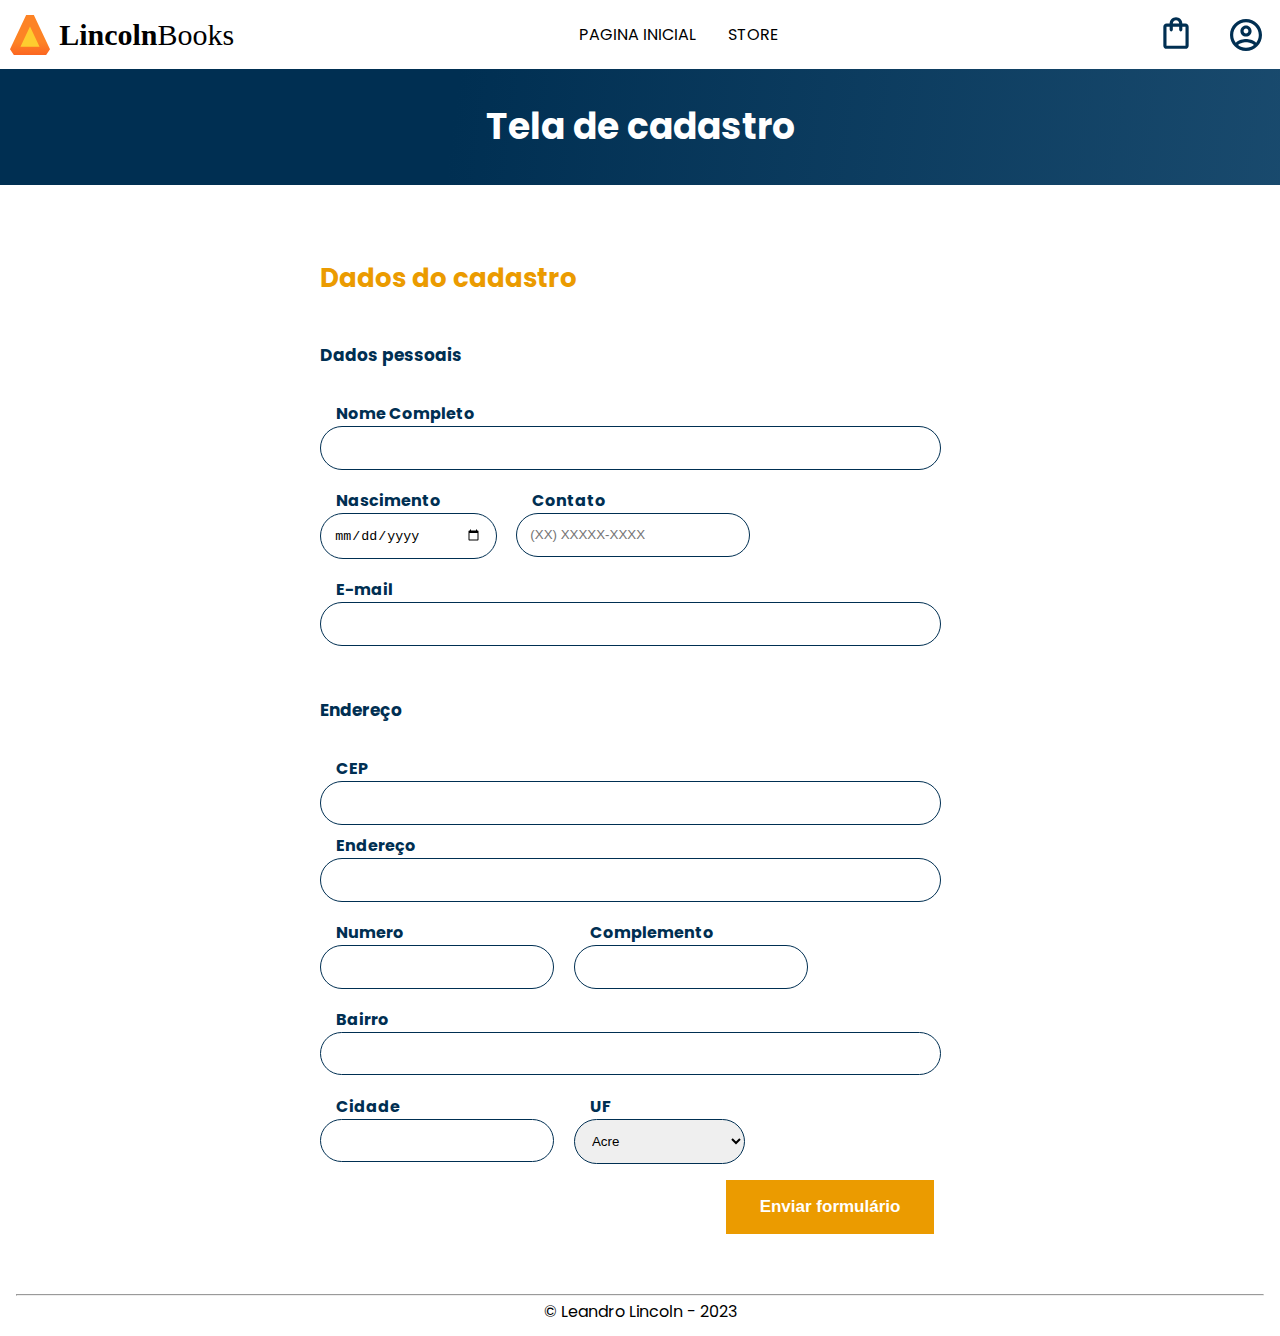
<file: cadastro.html>
<!DOCTYPE html>
<html lang="en">

<head>
    <meta charset="UTF-8">
    <meta name="viewport" content="width=device-width, initial-scale=1.0">
    <link rel="stylesheet" href="./reset.css">
    <link href="https://fonts.googleapis.com/css2?family=Poppins:wght@300;400;500;700&display=swap" rel="stylesheet">
    <link rel="stylesheet" href="https://cdn.jsdelivr.net/npm/swiper@9/swiper-bundle.min.css"/>
    <link rel="stylesheet" href="./styles.css">
    <title>Formulário de cadastro</title>
</head>

<body>

    <header class="cabeçalho">
        <div class="container">
      
                  <input type="checkbox" id="menu" class="container__botao">
      
                  <label for="menu" class="container__rotulo">
                      <span class="cabeçalho__menu-hamburguer container__imagem"></span>
                  </label>
      
                  <ul class="lista-menu">    
                      <li class="lista-menu__titulo">Menu</li>
                      <li class="lista-menu__item">
                          <a href="./index.html" class="lista-menu__link">Pagina Inicial</a>
                      </li>
                      <li class="lista-menu__item">
                          <a href="./store.html" class="lista-menu__link">Store</a>
                      </li>
                  </ul>
      
            <img src="img/Logo.svg" alt="Logo da Alurabooks" class="container__imagem"> 
            <h1 class="container__titulo"><b class="container__titulo--negrito">Lincoln</b>Books</h1>
        </div>
      
        <ul class="opcoes">
      
          <li class="opcoes__item"><a href="./index.html" class="opcoes__link">Pagina Inicial</a></li>
          
          <li class="opcoes__item"><a href="./store.html" class="opcoes__link">Store</a></li>
      </ul>
      
        <div class="container">
            <!-- <a href="#"><img src="img/Favoritos.svg" alt="Meus favoritos"
                class="container__imagem container__imagem-transparente">
            </a> -->
            <a href="#" class="container__link">
                <img src="img/Compras.svg" alt="Carrinho compras" class="container__imagem">
                <p class="container__texto">Carrinho</p>
            </a>
      
            <input type="checkbox" id="menu-user" class="opcoes__menu">
            
            <label for="menu-user" class="opcoes__rotulo">
                <img src="img/Usuário.svg" alt="Meu perfil" class="container__imagem">
                <li class="lista-perfil__titulo">Perfil</li>
            </label>
      
      
            <ul class="lista-perfil">
                <li class="lista-perfil__item">
                    <a href="./perfil.html" class="lista-perfil__link">Meu Perfil</a>  
                </li>
                <li class="lista-perfil__item">
                   <a href="./cadastro.html" class="lista-perfil__link">Cadastrar</a>    
                </li>
          </ul>     
        </div>
      </header>


    <section class="banner">
        <h2 class="banner__titulo">Tela de cadastro</h2>
    </section>

    <main class="principal">
        <h2 class="principal__titulo">Dados do cadastro</h2>

        <form class="principal__formulario" id="formulario" target="_blank"
            onsubmit="location.replace('./cadastro-finalizado.html')">
            <h3 class="principal__subtitulo">Dados pessoais</h3>
            <div class="formulario__campo">
                <label class="campo__etiqueta" for="nome">Nome Completo</label>
                <input name="nome" id="nome" class="campo__escrita" required />
            </div>
            <div class="formulario__dupla">
                <div class="formulario__campo">
                    <label class="campo__etiqueta" for="nascimento">Nascimento</label>
                    <input name="nascimento" id="nascimento" type="date" class="campo__escrita" required />
                </div>
                <div class="formulario__campo">
                    <label class="campo__etiqueta" for="telefone">Contato</label>
                    <input name="telefone" id="telefone" type="tel" placeholder="(XX) XXXXX-XXXX" class="campo__escrita"
                        required />
                </div>
            </div>
            <div class="formulario__campo">
                <label class="campo__etiqueta" for="email">E-mail</label>
                <input name="email" id="email" type="email" class="campo__escrita" required />
            </div>

            <h3 class="principal__subtitulo">Endereço</h3>

            <div class="formulario__campo">
                <label class="campo__etiqueta" for="cep">CEP</label>
                <input name="cep" id="cep" class="campo__escrita" required />
                <div id="erro"></div>
            </div>

            <div class="formulario__campo">
                <label class="campo__etiqueta" for="endereco">Endereço</label>
                <input name="endereco" id="endereco" class="campo__escrita" required />
            </div>
            <div class="formulario__dupla">
                <div class="formulario__campo">
                    <label class="campo__etiqueta" for="numero">Numero</label>
                    <input name="numero" id="numero" class="campo__escrita" required />
                </div>
                <div class="formulario__campo">
                    <label class="campo__etiqueta" for="complemento">Complemento</label>
                    <input name="complemento" id="complemento" class="campo__escrita" />
                </div>
            </div>
            <div class="formulario__campo">
                <label class="campo__etiqueta" for="bairro">Bairro</label>
                <input name="bairro" id="bairro" class="campo__escrita" required />
            </div>
            <div class="formulario__dupla">
                <div class="formulario__campo">
                    <label class="campo__etiqueta" for="cidade">Cidade</label>
                    <input name="cidade" id="cidade" class="campo__escrita" required />
                </div>

                <div class="formulario__campo">
                    <label class="campo__etiqueta" for="estado">UF</label>
                    <select id="estado" name="estado" class="campo__escrita">
                        <option value="AC">Acre</option>
                        <option value="AL">Alagoas</option>
                        <option value="AP">Amapá</option>
                        <option value="AM">Amazonas</option>
                        <option value="BA">Bahia</option>
                        <option value="CE">Ceará</option>
                        <option value="DF">Distrito Federal</option>
                        <option value="ES">Espírito Santo</option>
                        <option value="GO">Goiás</option>
                        <option value="MA">Maranhão</option>
                        <option value="MT">Mato Grosso</option>
                        <option value="MS">Mato Grosso do Sul</option>
                        <option value="MG">Minas Gerais</option>
                        <option value="PA">Pará</option>
                        <option value="PB">Paraíba</option>
                        <option value="PR">Paraná</option>
                        <option value="PE">Pernambuco</option>
                        <option value="PI">Piauí</option>
                        <option value="RJ">Rio de Janeiro</option>
                        <option value="RN">Rio Grande do Norte</option>
                        <option value="RS">Rio Grande do Sul</option>
                        <option value="RO">Rondônia</option>
                        <option value="RR">Roraima</option>
                        <option value="SC">Santa Catarina</option>
                        <option value="SP">São Paulo</option>
                        <option value="SE">Sergipe</option>
                        <option value="TO">Tocantins</option>
                        <option value="EX">Estrangeiro</option>
                    </select>
                </div>
            </div>


            <input type="submit" value="Enviar formulário" class="formulario__botao" id="enviar">
        </form>
    </main>

    <footer class="rodape">
        <hr>
        <h2 class="rodape__titulo">© Leandro Lincoln - 2023</h2>
    </footer>

    <script src="script.js"></script>
</body>

</html>
</file>
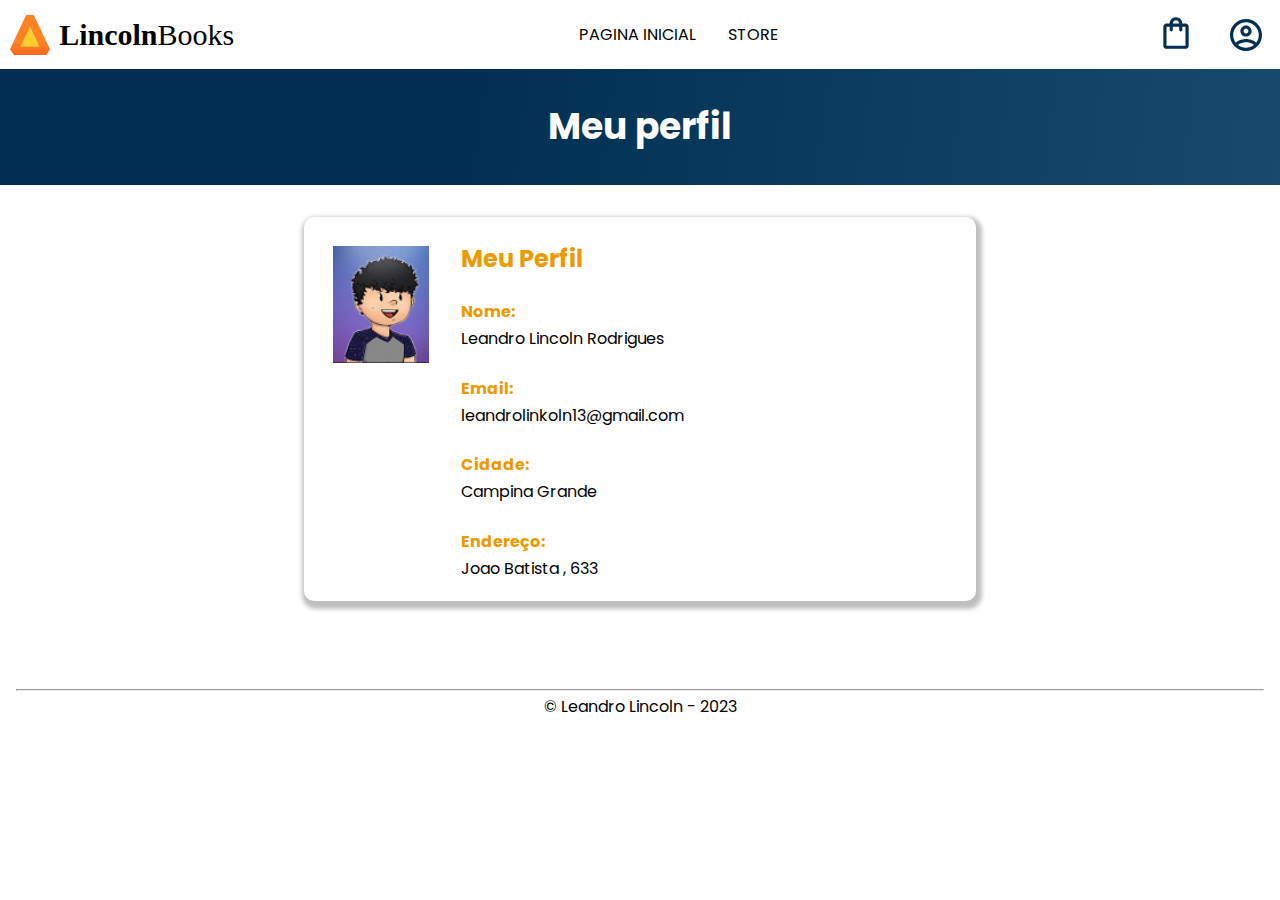
<file: perfil.html>
<!DOCTYPE html>
<html lang="en">

<head>
    <meta charset="UTF-8">
    <meta name="viewport" content="width=device-width, initial-scale=1.0">
    <link rel="stylesheet" href="./reset.css">
    <link href="https://fonts.googleapis.com/css2?family=Poppins:wght@300;400;500;700&display=swap" rel="stylesheet">
    <link rel="stylesheet" href="https://cdn.jsdelivr.net/npm/swiper@9/swiper-bundle.min.css"/>
    <link rel="stylesheet" href="./styles.css">
    <title>Formulário de cadastro</title>
</head>

<body>

    <header class="cabeçalho">
        <div class="container">
      
                  <input type="checkbox" id="menu" class="container__botao">
      
                  <label for="menu" class="container__rotulo">
                      <span class="cabeçalho__menu-hamburguer container__imagem"></span>
                  </label>
      
                  <ul class="lista-menu">    
                      <li class="lista-menu__titulo">Menu</li>
                      <li class="lista-menu__item">
                          <a href="./index.html" class="lista-menu__link">Pagina Inicial</a>
                      </li>
                      <li class="lista-menu__item">
                          <a href="./store.html" class="lista-menu__link">Store</a>
                      </li>
                  </ul>
      
            <img src="img/Logo.svg" alt="Logo da Alurabooks" class="container__imagem"> 
            <h1 class="container__titulo"><b class="container__titulo--negrito">Lincoln</b>Books</h1>
        </div>
      
        <ul class="opcoes">
      
          <li class="opcoes__item"><a href="./index.html" class="opcoes__link">Pagina Inicial</a></li>
          
          <li class="opcoes__item"><a href="./store.html" class="opcoes__link">Store</a></li>
      </ul>
      
        <div class="container">
            <!-- <a href="#"><img src="img/Favoritos.svg" alt="Meus favoritos"
                class="container__imagem container__imagem-transparente">
            </a> -->
            <a href="#" class="container__link">
                <img src="img/Compras.svg" alt="Carrinho compras" class="container__imagem">
                <p class="container__texto">Carrinho</p>
            </a>
      
            <input type="checkbox" id="menu-user" class="opcoes__menu">
            
            <label for="menu-user" class="opcoes__rotulo">
                <img src="img/Usuário.svg" alt="Meu perfil" class="container__imagem">
                <li class="lista-perfil__titulo">Perfil</li>
            </label>
      
      
            <ul class="lista-perfil">
                <li class="lista-perfil__item">
                    <a href="./perfil.html" class="lista-perfil__link">Meu Perfil</a>  
                </li>
                <li class="lista-perfil__item">
                   <a href="./cadastro.html" class="lista-perfil__link">Cadastrar</a>    
                </li>
          </ul>     
        </div>
      </header>



    <section class="banner">
        <h2 class="banner__titulo">Meu perfil</h2>
    </section>

   <div class="perfil">
            <!-- 1º coluna -->
            <img src="./img/perfil.PNG" class="descrição__imagem">
            <!-- 2º coluna -->
            <div class="perfil__descrição">
                <h3 class="descrição__titulo">Meu Perfil</h3>
                <p class="descrição__texto"> 
                    <div class="descricao__item">Nome:</div> 
                    Leandro Lincoln Rodrigues</p>
                <p class="descrição__texto">
                    <div class="descricao__item">Email:</div>
                    leandrolinkoln13@gmail.com</p>
                <p class="descrição__texto">
                    <div class="descricao__item">Cidade:</div>
                     Campina Grande</p>
                <p class="descrição__texto">
                    <div class="descricao__item">Endereço:</div> 
                    Joao Batista , 633</p>
            </div>
    </div>


    <footer class="rodape">
        <hr>
        <h2 class="rodape__titulo">© Leandro Lincoln - 2023</h2>
    </footer>

</body>

</html>
</file>
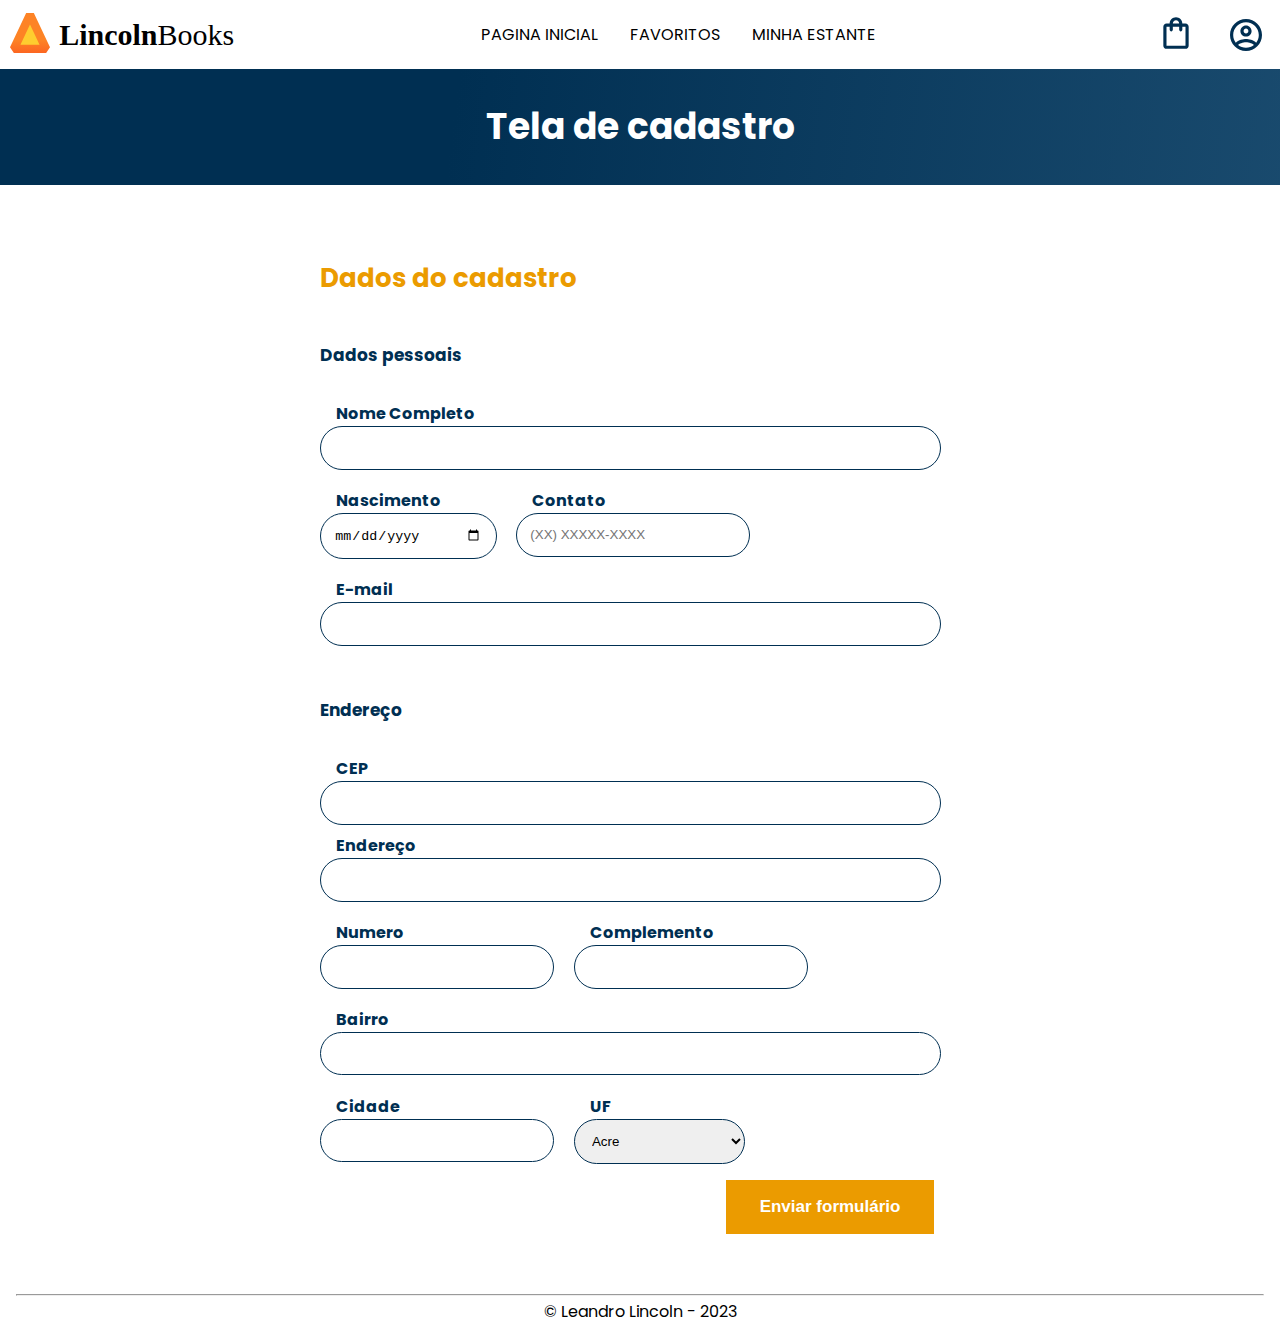
<file: pages/cadastro.html>
<!DOCTYPE html>
<html lang="en">

<head>
    <meta charset="UTF-8">
    <meta name="viewport" content="width=device-width, initial-scale=1.0">
    <link rel="stylesheet" href="../reset.css">
    <link href="https://fonts.googleapis.com/css2?family=Poppins:wght@300;400;500;700&display=swap" rel="stylesheet">
    <link rel="stylesheet" href="https://cdn.jsdelivr.net/npm/swiper@9/swiper-bundle.min.css"/>
    <link rel="stylesheet" href="../styles.css">
    <title>Formulário de cadastro</title>
</head>

<body>

    <header class="cabeçalho">
        <div class="container">
            <a href="../index.html">
                <img src="../img/Logo.svg" alt="Logo da Alurabooks" class="container__imagem">
            </a>
            <h1 class="container__titulo"><b class="container__titulo--negrito">Lincoln</b>Books</h1>
        </div>

        <ul class="opcoes">
            <li class="opcoes__item"><a href="../index.html" class="opcoes__link">Pagina Inicial</a></li>
            <li class="opcoes__item"><a href="#" class="opcoes__link">Favoritos</a></li>
            <li class="opcoes__item"><a href="#" class="opcoes__link">Minha estante</a></li>
        </ul>

        <div class="container">
            <a href="#"><img src="../img/Favoritos.svg" alt="Meus favoritos"
                class="container__imagem container__imagem-transparente">
            </a>
            <a href="#" class="container__link">
                <img src="../img/Compras.svg" alt="Carrinho compras" class="container__imagem">
                <p class="container__texto">Minha sacola</p>
            </a>

            <input type="checkbox" id="menu-user" class="opcoes__menu">
            
            <label for="menu-user" class="opcoes__rotulo">
                <img src="../img/Usuário.svg" alt="Meu perfil" class="container__imagem">
            </label>


            <ul class="lista-perfil">
                <li class="lista-perfil__titulo">Perfil</li>
                <li class="lista-perfil__item">
                    <a href="./perfil.html" class="lista-perfil__link">Meu Perfil</a>  
                </li>
                <li class="lista-perfil__item">
                   <a href="./cadastro.html" class="lista-perfil__link">Cadastrar</a>    
                </li>
          </ul>     
        </div>

    </header>



    <section class="banner">
        <h2 class="banner__titulo">Tela de cadastro</h2>
    </section>

    <main class="principal">
        <h2 class="principal__titulo">Dados do cadastro</h2>

        <form class="principal__formulario" id="formulario" target="_blank"
            onsubmit="location.replace('./cadastro-finalizado.html')">
            <h3 class="principal__subtitulo">Dados pessoais</h3>
            <div class="formulario__campo">
                <label class="campo__etiqueta" for="nome">Nome Completo</label>
                <input name="nome" id="nome" class="campo__escrita" required />
            </div>
            <div class="formulario__dupla">
                <div class="formulario__campo">
                    <label class="campo__etiqueta" for="nascimento">Nascimento</label>
                    <input name="nascimento" id="nascimento" type="date" class="campo__escrita" required />
                </div>
                <div class="formulario__campo">
                    <label class="campo__etiqueta" for="telefone">Contato</label>
                    <input name="telefone" id="telefone" type="tel" placeholder="(XX) XXXXX-XXXX" class="campo__escrita"
                        required />
                </div>
            </div>
            <div class="formulario__campo">
                <label class="campo__etiqueta" for="email">E-mail</label>
                <input name="email" id="email" type="email" class="campo__escrita" required />
            </div>

            <h3 class="principal__subtitulo">Endereço</h3>

            <div class="formulario__campo">
                <label class="campo__etiqueta" for="cep">CEP</label>
                <input name="cep" id="cep" class="campo__escrita" required />
            </div>

            <div class="formulario__campo">
                <label class="campo__etiqueta" for="endereco">Endereço</label>
                <input name="endereco" id="endereco" class="campo__escrita" required />
            </div>
            <div class="formulario__dupla">
                <div class="formulario__campo">
                    <label class="campo__etiqueta" for="numero">Numero</label>
                    <input name="numero" id="numero" class="campo__escrita" required />
                </div>
                <div class="formulario__campo">
                    <label class="campo__etiqueta" for="complemento">Complemento</label>
                    <input name="complemento" id="complemento" class="campo__escrita" />
                </div>
            </div>
            <div class="formulario__campo">
                <label class="campo__etiqueta" for="bairro">Bairro</label>
                <input name="bairro" id="bairro" class="campo__escrita" required />
            </div>
            <div class="formulario__dupla">
                <div class="formulario__campo">
                    <label class="campo__etiqueta" for="cidade">Cidade</label>
                    <input name="cidade" id="cidade" class="campo__escrita" required />
                </div>

                <div class="formulario__campo">
                    <label class="campo__etiqueta" for="estado">UF</label>
                    <select id="estado" name="estado" class="campo__escrita">
                        <option value="AC">Acre</option>
                        <option value="AL">Alagoas</option>
                        <option value="AP">Amapá</option>
                        <option value="AM">Amazonas</option>
                        <option value="BA">Bahia</option>
                        <option value="CE">Ceará</option>
                        <option value="DF">Distrito Federal</option>
                        <option value="ES">Espírito Santo</option>
                        <option value="GO">Goiás</option>
                        <option value="MA">Maranhão</option>
                        <option value="MT">Mato Grosso</option>
                        <option value="MS">Mato Grosso do Sul</option>
                        <option value="MG">Minas Gerais</option>
                        <option value="PA">Pará</option>
                        <option value="PB">Paraíba</option>
                        <option value="PR">Paraná</option>
                        <option value="PE">Pernambuco</option>
                        <option value="PI">Piauí</option>
                        <option value="RJ">Rio de Janeiro</option>
                        <option value="RN">Rio Grande do Norte</option>
                        <option value="RS">Rio Grande do Sul</option>
                        <option value="RO">Rondônia</option>
                        <option value="RR">Roraima</option>
                        <option value="SC">Santa Catarina</option>
                        <option value="SP">São Paulo</option>
                        <option value="SE">Sergipe</option>
                        <option value="TO">Tocantins</option>
                        <option value="EX">Estrangeiro</option>
                    </select>
                </div>

            </div>

            <input type="submit" value="Enviar formulário" class="formulario__botao" id="enviar">
        </form>
    </main>


    <footer class="rodape">
        <hr>
        <h2 class="rodape__titulo">© Leandro Lincoln - 2023</h2>
    </footer>

</body>

</html>
</file>
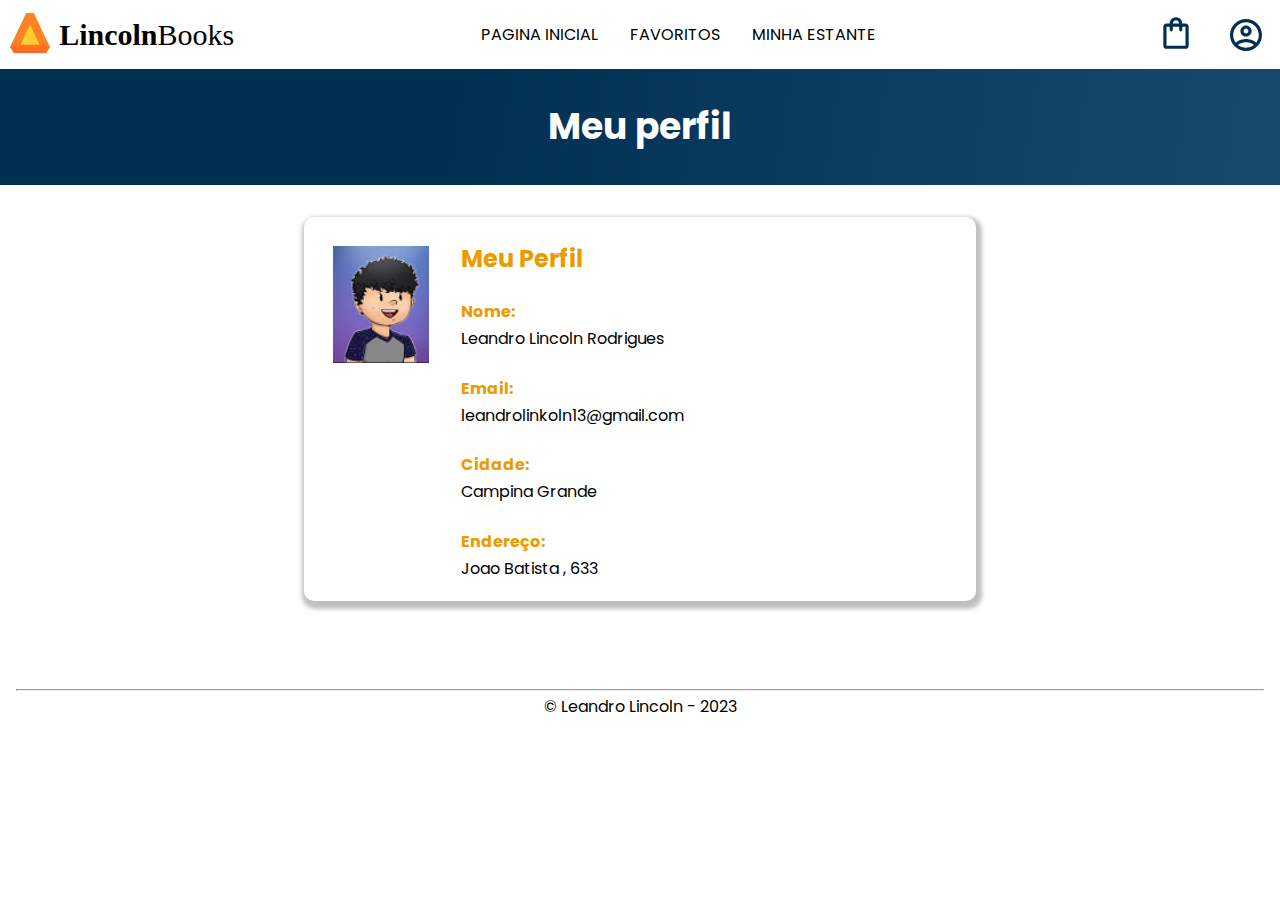
<file: pages/perfil.html>
<!DOCTYPE html>
<html lang="en">

<head>
    <meta charset="UTF-8">
    <meta name="viewport" content="width=device-width, initial-scale=1.0">
    <link rel="stylesheet" href="../reset.css">
    <link href="https://fonts.googleapis.com/css2?family=Poppins:wght@300;400;500;700&display=swap" rel="stylesheet">
    <link rel="stylesheet" href="https://cdn.jsdelivr.net/npm/swiper@9/swiper-bundle.min.css"/>
    <link rel="stylesheet" href="../styles.css">
    <title>Formulário de cadastro</title>
</head>

<body>

    <header class="cabeçalho">
        <div class="container">
            <a href="../index.html">
                <img src="../img/Logo.svg" alt="Logo da Alurabooks" class="container__imagem">
            </a>
            <h1 class="container__titulo"><b class="container__titulo--negrito">Lincoln</b>Books</h1>
        </div>

        <ul class="opcoes">
            <li class="opcoes__item"><a href="../index.html" class="opcoes__link">Pagina Inicial</a></li>
            <li class="opcoes__item"><a href="#" class="opcoes__link">Favoritos</a></li>
            <li class="opcoes__item"><a href="#" class="opcoes__link">Minha estante</a></li>
        </ul>

        <div class="container">
            <a href="#"><img src="../img/Favoritos.svg" alt="Meus favoritos"
                class="container__imagem container__imagem-transparente">
            </a>
            <a href="#" class="container__link">
                <img src="../img/Compras.svg" alt="Carrinho compras" class="container__imagem">
                <p class="container__texto">Carrinho</p>
            </a>

            <input type="checkbox" id="menu-user" class="opcoes__menu">
            
            <label for="menu-user" class="opcoes__rotulo">
                <img src="../img/Usuário.svg" alt="Meu perfil" class="container__imagem">
                <li class="lista-perfil__titulo">Perfil</li>
            </label>


            <ul class="lista-perfil">
                <li class="lista-perfil__item">
                    <a href="./perfil.html" class="lista-perfil__link">Meu Perfil</a>  
                </li>
                <li class="lista-perfil__item">
                   <a href="./cadastro.html" class="lista-perfil__link">Cadastrar</a>    
                </li>
          </ul>     
        </div>

    </header>



    <section class="banner">
        <h2 class="banner__titulo">Meu perfil</h2>
    </section>

   <div class="perfil">
            <!-- 1º coluna -->
            <img src="../img/perfil.PNG" class="descrição__imagem">
            <!-- 2º coluna -->
            <div class="perfil__descrição">
                <h3 class="descrição__titulo">Meu Perfil</h3>
                <p class="descrição__texto"> 
                    <div class="descricao__item">Nome:</div> 
                    Leandro Lincoln Rodrigues</p>
                <p class="descrição__texto">
                    <div class="descricao__item">Email:</div>
                    leandrolinkoln13@gmail.com</p>
                <p class="descrição__texto">
                    <div class="descricao__item">Cidade:</div>
                     Campina Grande</p>
                <p class="descrição__texto">
                    <div class="descricao__item">Endereço:</div> 
                    Joao Batista , 633</p>
            </div>
    </div>


    <footer class="rodape">
        <hr>
        <h2 class="rodape__titulo">© Leandro Lincoln - 2023</h2>
    </footer>

</body>

</html>
</file>
<file: styles.css>
@import url("styles/header.css");
@import url("styles/banner.css");
@import url("styles/carrossel.css");
@import url("styles/topicos.css");
@import url("styles/contato.css");
@import url("styles/rodape.css");
@import url("styles/formulario.css");
@import url("styles/perfil.css");


:root {
    --cor-de-fundo: #EBECEE;
    --branco: #FFFFFF;
    --laranja: #EB9B00;
    --azul-degrade: linear-gradient(97.54deg, #002F52 35.49%, #326589 165.37%);
    --fonte-principal: "Poppins";
    --azul: #002F52;
    --fonte-secundario: "Josefin Sans";
    --preto: #000000;
    --cinza: #474646;
    --cinza-claro: #858585;
    --vermelho: #D94937;
}

body {
    background-color: var(--cor-de-fundo);
    font-family: var(--fonte-principal);
    font-size: 16px;
    font-weight: 400;
}



body {
    background-color: var(--branco);
}
</file>
